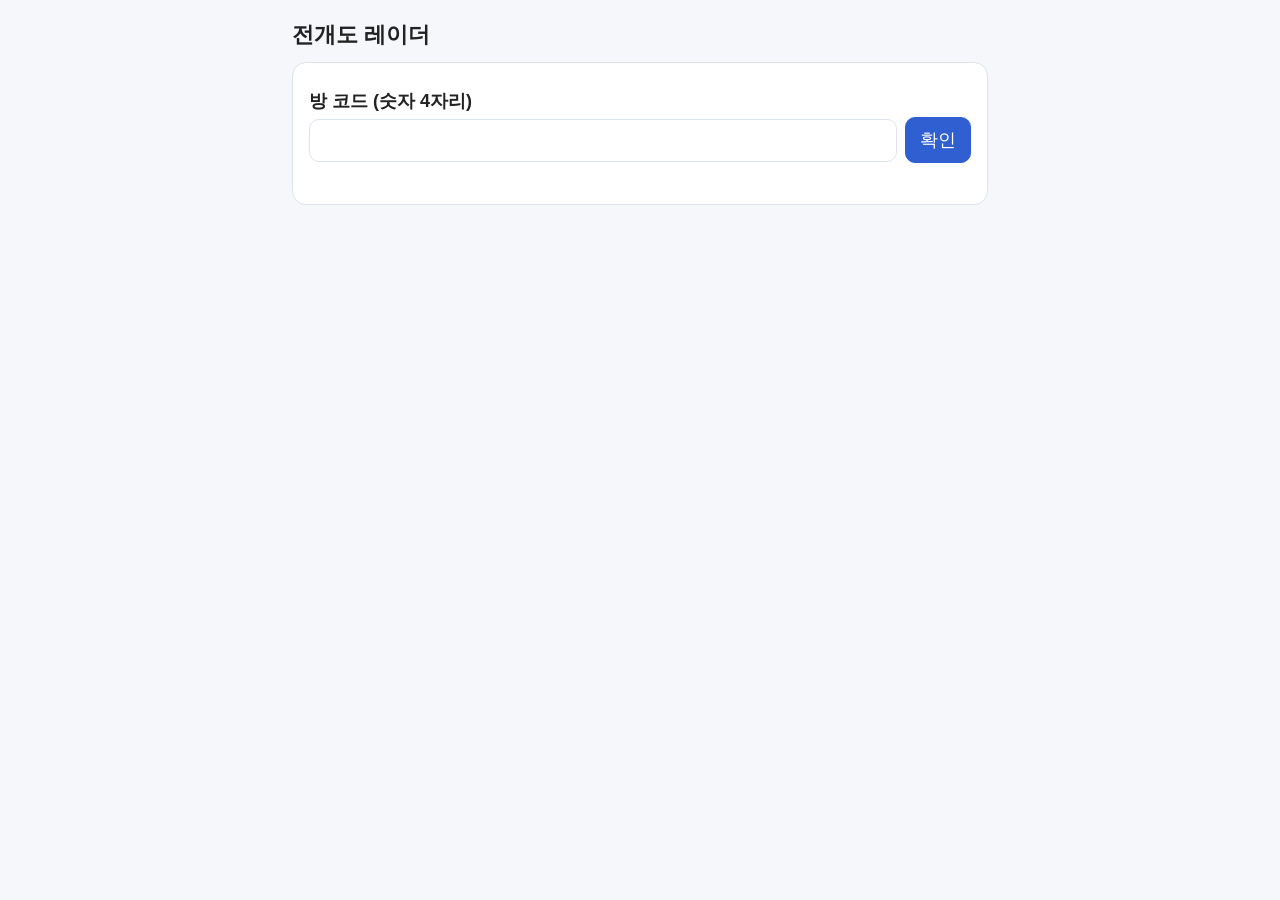
<file: index.html>
<!DOCTYPE html>
<html lang="ko">
<head>
<meta charset="utf-8">
<meta name="viewport" content="width=device-width, initial-scale=1">
<title>전개도 레이더</title>
<link rel="stylesheet" href="common.css">
<style>
  body { font-size:18px; }
  .wrap { max-width:720px; margin:0 auto; padding:12px; }
  h1 { font-size:22px; margin:8px 0; }
  .who { font-size:14px; color:var(--gray); display:flex; justify-content:space-between; }
  .opt { display:block; width:100%; text-align:left; margin:8px 0; padding:14px; font-size:18px; border-width:2px; }
  .opt.sel { border-color:var(--blue); background:#eaf0ff; }
  .opt.prev { border-style:dashed; }
  .opt.correct { border-color:var(--green); background:#e7f7ee; }
  .opt .tag { float:right; font-size:13px; color:var(--gray); }
  .conf button { flex:1; font-size:17px; }
  .conf button.sel { background:var(--blue); color:#fff; border-color:var(--blue); }
  .why { width:100%; margin-top:8px; }
  .big { font-size:28px; text-align:center; margin:24px 0; }
  .status { margin-top:8px; color:var(--green); min-height:1.4em; }
  table.res { width:100%; border-collapse:collapse; }
  table.res td, table.res th { border-bottom:1px solid var(--line); padding:8px; text-align:center; }
  label.f { display:block; margin:10px 0 4px; font-weight:600; }
  .full { width:100%; }
</style>
</head>
<body>
<div class="wrap">
  <h1>전개도 레이더</h1>

  <!-- 입장 -->
  <div id="vJoin" class="card">
    <label class="f">방 코드 (숫자 4자리)</label>
    <div class="row"><input id="code" class="full" inputmode="numeric" maxlength="4" autocomplete="off" style="flex:1"><button id="btnCode" class="primary">확인</button></div>
    <div id="joinMore" class="hide">
      <label class="f">반</label><select id="ban" class="full"></select>
      <label class="f">번호</label><select id="num" class="full"></select>
      <label class="f">모둠</label><select id="grp" class="full"></select>
      <p class="muted" style="font-size:14px">이름은 받지 않아요. 반·번호·모둠만 골라요.</p>
      <button id="btnJoin" class="primary full">들어가기</button>
    </div>
    <div id="joinErr" class="err"></div>
  </div>

  <!-- 수업 중 -->
  <div id="vLive" class="hide">
    <div class="who"><span id="whoTxt"></span><span>남은 시간 <span id="timer" class="timer"></span></span></div>
    <div id="screen"></div>
    <div id="liveErr" class="err"></div>
  </div>
</div>
<script src="common.js"></script>
<script>
  var me = null;          // {code, ban, num, group}
  var sid = localStorage.getItem('jr_sid');
  if (!sid) { sid = (crypto.randomUUID ? crypto.randomUUID() : String(Math.random()).slice(2) + Date.now()).replace(/[^A-Za-z0-9-]/g, ''); localStorage.setItem('jr_sid', sid); }
  var last = null, renderedKey = '', pick = { a: null, c: null };

  function opts(sel, from, to, ph) {
    var h = '<option value="">' + ph + '</option>';
    for (var i = from; i <= to; i++) h += '<option value="' + i + '">' + i + '</option>';
    sel.innerHTML = h;
  }

  $('btnCode').onclick = function () {
    $('joinErr').textContent = '';
    var code = $('code').value.trim();
    api('studentRoomInfo', [code], { get: true, retry: 2 }).then(function (info) {
      opts($('ban'), 1, Math.max(10, info.ban), '반 고르기');
      opts($('num'), 1, info.size, '번호 고르기');
      opts($('grp'), 1, info.groups, '모둠 고르기');
      $('joinMore').classList.remove('hide');
    }).catch(function (e) { $('joinErr').textContent = errMsg(e); });
  };
  $('code').addEventListener('keydown', function (e) { if (e.key === 'Enter') $('btnCode').click(); });

  $('btnJoin').onclick = function () {
    var code = $('code').value.trim(), ban = $('ban').value, num = $('num').value, grp = $('grp').value;
    if (!ban || !num || !grp) { $('joinErr').textContent = '반·번호·모둠을 모두 골라 주세요.'; return; }
    $('btnJoin').disabled = true;
    api('studentJoin', [code, ban, num, grp, sid], { retry: 2 }).then(function (r) {
      me = { code: code, ban: r.ban, num: r.num, group: r.group };
      localStorage.setItem('jr_me', JSON.stringify(me));
      enterLive();
    }).catch(function (e) { $('joinErr').textContent = errMsg(e); })
      .then(function () { $('btnJoin').disabled = false; });
  };

  function enterLive() {
    $('vJoin').classList.add('hide');
    $('vLive').classList.remove('hide');
    $('whoTxt').textContent = me.ban + '반 ' + me.num + '번 · ' + me.group + '모둠';
    renderedKey = '';
    poller.start();
  }

  function leave(msg) {
    poller.stop();
    me = null; localStorage.removeItem('jr_me');
    $('vLive').classList.add('hide');
    $('vJoin').classList.remove('hide');
    $('joinMore').classList.add('hide');
    $('joinErr').textContent = msg || '';
  }

  // 5~6초마다 새 상태 받기. 느리거나 끊기면 "다시 연결 중" 띠 + 자동 재시도(common.js)
  var poller = makePoller(function () {
    return api('studentPoll', [me.code, me.num, sid], { get: true, timeout: 15000 });
  }, function (st) {
    if (!me) return;
    $('liveErr').textContent = '';
    if (st.gone) { leave(st.msg); return; }
    syncClock(st.now);
    last = st;
    render(st);
  }, function (e) {
    $('liveErr').textContent = errMsg(e); // 서버가 거절한 경우: 메시지를 보이고 계속 다시 시도
    return false;
  }, 5000, 1000);

  function render(st) {
    var key = st.phase + '|' + st.qi + '|' + st.ver;
    var baseKey = st.phase + '|' + st.qi;
    if (baseKey !== renderedKey.split('|').slice(0, 2).join('|')) { pick = { a: null, c: null }; draw(st); }
    else if (st.phase === 'lobby' || st.phase === 'discuss' || st.phase === 'reveal' || st.phase === 'end') { if (key !== renderedKey) draw(st); }
    renderedKey = key;
    updateStatus(st);
  }

  function qHead(st) {
    var q = st.q;
    return '<div class="card"><div class="muted">' + (st.qi + 1) + ' / ' + st.total + ' · ' + esc(q.topic) + '</div>' +
      '<p style="font-weight:600">' + esc(q.text) + '</p>' + (q.img ? '<img class="qimg" src="' + esc(q.img) + '" alt="문항 그림">' : '') + '</div>';
  }

  function draw(st) {
    var h = '';
    var my = st.my || {};
    if (st.phase === 'lobby') {
      h = '<div class="card big">선생님이 문제를 열 때까지 기다려요 🙂</div>';
    } else if (st.phase === 'r1' || st.phase === 'r2') {
      var rd = st.phase === 'r1' ? 1 : 2;
      var mine = my[rd];
      if (mine) pick = { a: mine.a, c: mine.c };
      h = qHead(st) + '<div id="optBox">';
      st.q.opts.forEach(function (o, i) {
        var n = i + 1;
        var prev = rd === 2 && my[1] && my[1].a === n;
        h += '<button class="opt' + (pick.a === n ? ' sel' : '') + (prev ? ' prev' : '') + '" data-a="' + n + '">' + CIRCLED[i] + ' ' + esc(o) +
          (prev ? '<span class="tag">1차 내 답</span>' : '') + '</button>';
      });
      h += '</div><div class="card"><div style="font-weight:600;margin-bottom:6px">얼마나 확신해요?</div><div class="row conf" id="confBox">' +
        ['확실', '반반', '찍음'].map(function (c) { return '<button data-c="' + c + '" class="' + (pick.c === c ? 'sel' : '') + '">' + c + '</button>'; }).join('') +
        '</div><input id="why" class="why" maxlength="60" placeholder="' + (rd === 1 ? '왜 그렇게 골랐는지 한 줄로 (이름은 쓰지 마세요)' : '바꿨다면 왜? (안 써도 돼요, 이름은 쓰지 마세요)') + '">' +
        '<div class="muted" style="font-size:13px;text-align:right"><span id="whyLen">0</span>/60</div>' +
        '<button id="btnSubmit" class="primary full" style="margin-top:8px">제출</button><div id="subStatus" class="status"></div></div>';
    } else if (st.phase === 'discuss') {
      var a = my[1];
      h = qHead(st) + '<div class="card big">짝·모둠과 이야기해요 💬</div>' +
        '<div class="card">내가 고른 답: <b>' + (a ? CIRCLED[a.a - 1] + ' ' + esc(st.q.opts[a.a - 1]) : '(1차에 안 냈어요)') + '</b></div>';
    } else if (st.phase === 'reveal') {
      h = qHead(st);
      st.q.opts.forEach(function (o, i) {
        var n = i + 1, tags = [];
        if (my[1] && my[1].a === n) tags.push('1차');
        if (my[2] && my[2].a === n) tags.push('2차');
        h += '<div class="opt' + (n === st.ans ? ' correct' : '') + '" style="border:2px solid var(--line);border-radius:10px">' + CIRCLED[i] + ' ' + esc(o) +
          (n === st.ans ? ' <b class="ok">정답</b>' : '') + (tags.length ? '<span class="tag">내 답: ' + tags.join('·') + '</span>' : '') + '</div>';
      });
      var mark = function (e) { return e ? (e.a === st.ans ? '<span class="ok">○</span>' : '<span class="no">×</span>') : '<span class="muted">-</span>'; };
      h += '<div class="card">1차 ' + mark(my[1]) + ' &nbsp; 2차 ' + mark(my[2]) + '</div>' +
        (st.explain ? '<div class="card"><b>해설</b><p>' + esc(st.explain) + '</p></div>' : '');
    } else if (st.phase === 'end') {
      h = '<div class="card"><b>오늘 내 결과</b><table class="res"><tr><th>문항</th><th>1차</th><th>2차</th></tr>' +
        st.results.map(function (r) {
          var m = function (v) { return v === 'O' ? '<span class="ok">○</span>' : v === 'X' ? '<span class="no">×</span>' : '-'; };
          return '<tr><td style="text-align:left">' + esc(r.topic) + '</td><td>' + m(r.r1) + '</td><td>' + m(r.r2) + '</td></tr>';
        }).join('') + '</table><p class="muted">수고했어요! 이제 창을 닫아도 돼요.</p></div>';
    }
    $('screen').innerHTML = h;
    bindForm(st);
  }

  function bindForm(st) {
    var box = $('optBox');
    if (!box) return;
    var rd = st.phase === 'r1' ? 1 : 2;
    var mine = (st.my || {})[rd];
    if (mine && mine.why) $('why').value = mine.why;
    $('whyLen').textContent = $('why').value.length;
    $('why').oninput = function () { $('whyLen').textContent = this.value.length; };
    box.querySelectorAll('.opt').forEach(function (b) {
      b.onclick = function () {
        pick.a = Number(b.dataset.a);
        box.querySelectorAll('.opt').forEach(function (x) { x.classList.toggle('sel', x === b); });
      };
    });
    $('confBox').querySelectorAll('button').forEach(function (b) {
      b.onclick = function () {
        pick.c = b.dataset.c;
        $('confBox').querySelectorAll('button').forEach(function (x) { x.classList.toggle('sel', x === b); });
      };
    });
    $('btnSubmit').onclick = function () {
      var why = $('why').value.trim();
      if (!pick.a) { $('subStatus').innerHTML = '<span class="no">보기를 골라 주세요.</span>'; return; }
      if (!pick.c) { $('subStatus').innerHTML = '<span class="no">확신도를 골라 주세요.</span>'; return; }
      if (rd === 1 && !why) { $('subStatus').innerHTML = '<span class="no">한 줄 이유를 써 주세요.</span>'; return; }
      $('btnSubmit').disabled = true;
      $('subStatus').textContent = '보내는 중…';
      // 같은 답을 두 번 받아도 같은 칸을 고쳐 쓰므로 연결 문제면 자동으로 두 번 더 보냄
      api('studentSubmit', [me.code, me.num, sid, rd, pick.a, pick.c, why], { retry: 2 }).then(function (r) {
        $('subStatus').textContent = '냈어요 ✔ (시간 안에는 고쳐 낼 수 있어요)';
        if (last && last.my) last.my[rd] = { a: pick.a, c: pick.c, why: why, cnt: r.cnt };
      }).catch(function (e) { $('subStatus').innerHTML = '<span class="no">' + esc(errMsg(e)) + '</span>'; })
        .then(function () { $('btnSubmit').disabled = false; tick(); });
    };
  }

  function updateStatus(st) {
    var rd = st.phase === 'r1' ? 1 : st.phase === 'r2' ? 2 : 0;
    if (rd && st.my && st.my[rd] && $('subStatus') && !$('subStatus').textContent) $('subStatus').textContent = '냈어요 ✔ (시간 안에는 고쳐 낼 수 있어요)';
  }

  function tick() {
    if (!last || !me) { $('timer').textContent = ''; return; }
    var s = leftSec(last.start, last.dur);
    $('timer').textContent = s == null ? '-' : fmtSec(s);
    $('timer').classList.toggle('low', s != null && s <= 10);
    var btn = $('btnSubmit');
    if (btn && s === 0) { btn.disabled = true; btn.textContent = '시간이 끝났어요'; btn.dataset.ended = '1'; }
    else if (btn && s > 0 && btn.dataset.ended) { btn.disabled = false; btn.textContent = '제출'; delete btn.dataset.ended; }
  }
  setInterval(tick, 250);

  // 새로 고침해도 이어서
  try {
    var saved = JSON.parse(localStorage.getItem('jr_me') || 'null');
    if (saved && saved.code) { me = saved; $('code').value = saved.code; enterLive(); }
  } catch (e) {}
</script>
</body>
</html>
</file>
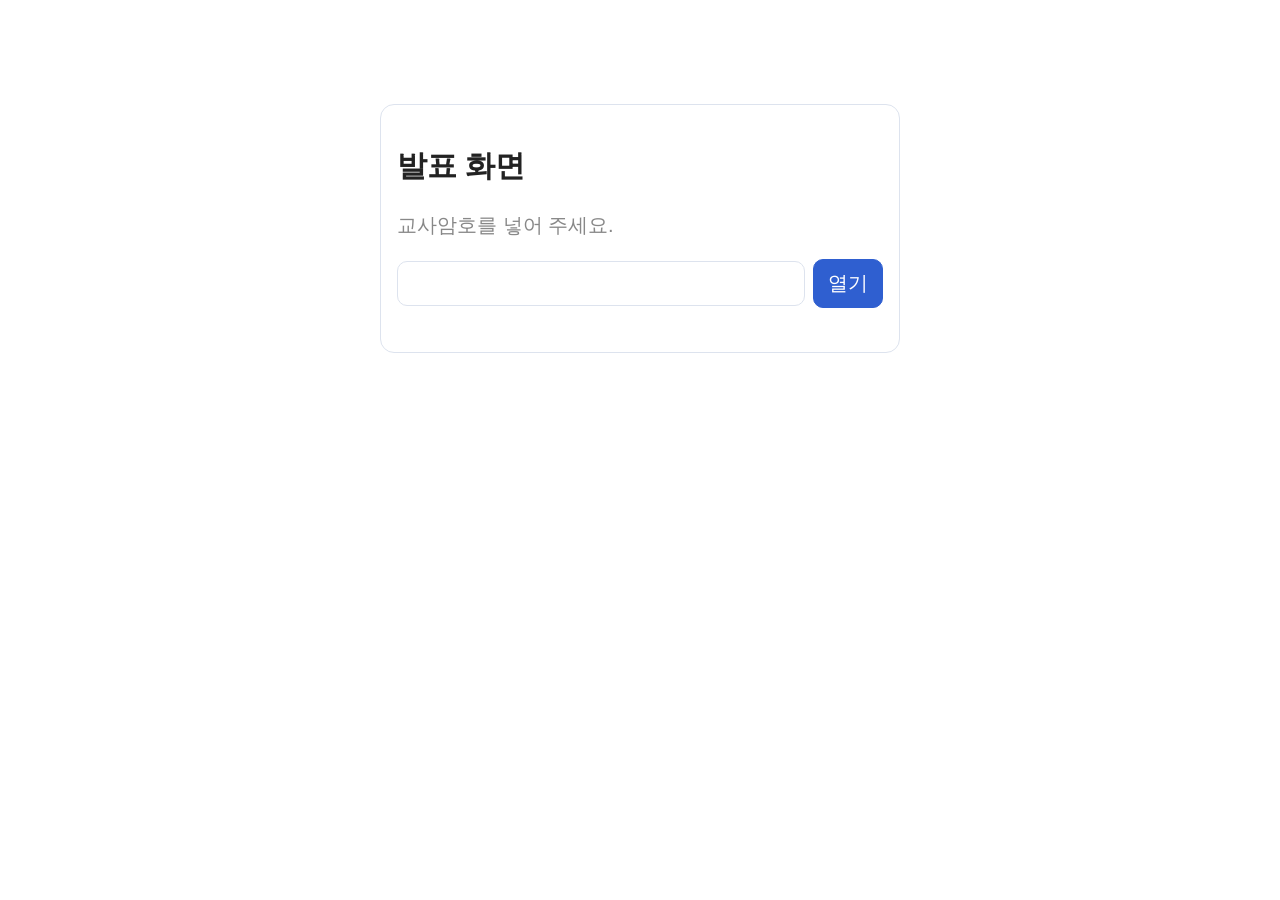
<file: present.html>
<!DOCTYPE html>
<html lang="ko">
<head>
<meta charset="utf-8">
<meta name="viewport" content="width=device-width, initial-scale=1">
<meta name="robots" content="noindex">
<title>전개도 레이더 · 발표</title>
<link rel="stylesheet" href="common.css">
<style>
  body { font-size:28px; background:#fff; }
  .wrap { max-width:1500px; margin:0 auto; padding:24px 36px; }
  .head { display:flex; justify-content:space-between; align-items:center; font-size:24px; color:var(--gray); }
  .head .timer { font-size:64px; color:#222; }
  .head .timer.low { color:var(--red); }
  .q { font-size:34px; font-weight:700; margin:16px 0; line-height:1.45; }
  .opts div { margin:10px 0; padding:12px 18px; border:2px solid var(--line); border-radius:14px; display:flex; align-items:center; gap:14px; }
  .opts div.correct { border-color:var(--green); background:#e7f7ee; font-weight:700; }
  .opts .txt { min-width:40%; }
  .opts .bars { flex:1; }
  .opts .bars > div { display:flex; align-items:center; gap:8px; font-size:20px; margin:2px 0; }
  .opts .bar { height:20px; }
  .center { text-align:center; margin:60px 0; }
  .huge { font-size:56px; font-weight:800; }
  .feat { margin-top:18px; font-size:30px; padding:16px 22px; background:#fff7e6; border-radius:14px; }
  .qimg { max-height:380px; }
  .count { font-size:30px; color:#222; }
</style>
</head>
<body>
<div class="wrap">
  <div id="vLogin" class="card" style="max-width:520px;margin:80px auto;font-size:20px">
    <h2>발표 화면</h2>
    <p class="muted">교사암호를 넣어 주세요.</p>
    <div class="row"><input id="pw" type="password" style="flex:1"><button id="btnLogin" class="primary">열기</button></div>
    <div id="loginErr" class="err"></div>
  </div>
  <div id="vMain" class="hide">
    <div class="head"><span id="hInfo"></span><span id="hCount" class="count"></span><span class="timer" id="timer"></span></div>
    <div id="screen"></div>
  </div>
</div>
<script src="common.js"></script>
<script>
  var tok = localStorage.getItem('jr_tok') || '', P = null, key = '';
  $('btnLogin').onclick = function () {
    api('teacherLogin', [$('pw').value]).then(function (r) { tok = r.token; localStorage.setItem('jr_tok', tok); begin(); })
      .catch(function (e) { $('loginErr').textContent = errMsg(e); });
  };
  $('pw').addEventListener('keydown', function (e) { if (e.key === 'Enter') $('btnLogin').click(); });
  function begin() { $('vLogin').classList.add('hide'); $('vMain').classList.remove('hide'); poller.start(); }

  var poller = makePoller(function () { return api('presentPoll', [tok], { timeout: 15000 }); },
    function (d) { syncClock(d.now); P = d; draw(); },
    function (e) {
      if (errMsg(e) === 'LOGIN') { tok = ''; localStorage.removeItem('jr_tok'); $('vMain').classList.add('hide'); $('vLogin').classList.remove('hide'); return true; }
      return false;
    }, 3000, 0);

  function draw() {
    if (P.state === null) { $('hInfo').textContent = ''; $('hCount').textContent = ''; $('screen').innerHTML = '<div class="center huge muted">열린 방이 없어요</div>'; return; }
    $('hInfo').textContent = '방 코드 ' + P.code + ' · ' + (P.phase === 'end' ? '끝' : (P.qi + 1) + ' / ' + P.total);
    $('hCount').textContent = P.submitted != null ? '제출 ' + P.submitted + ' / ' + P.joined + '명' : '입장 ' + P.joined + '명';
    var k = JSON.stringify([P.phase, P.qi, P.showDist, P.feat, P.dist, P.ans]);
    if (k === key) return;
    key = k;
    var h = '';
    if (P.phase === 'end') { $('screen').innerHTML = '<div class="center huge">오늘 수업 끝! 수고했어요 👏</div>'; return; }
    if (P.phase === 'lobby') {
      h = '<div class="center"><div class="muted">방 코드</div><div class="huge" style="font-size:120px;letter-spacing:12px;color:var(--blue)">' + esc(P.code) + '</div>' +
        '<div class="muted">곧 ' + (P.qi + 1) + '번 문제를 시작해요</div></div>';
      $('screen').innerHTML = h; return;
    }
    var q = P.q;
    h = '<div class="q">' + esc(q.text) + '</div>' + (q.img ? '<img class="qimg" src="' + esc(q.img) + '">' : '');
    if (P.phase === 'discuss') h += '<div class="center huge">짝·모둠과 이야기해요 💬</div>';
    var max = 1;
    if (P.dist) max = Math.max.apply(null, P.dist[1].concat(P.dist[2]).concat([1]));
    h += '<div class="opts">' + q.opts.map(function (o, i) {
      var bars = '';
      if (P.dist) {
        var sh2 = P.dist[2].some(function (x) { return x > 0; });
        bars = '<div class="bars"><div><div class="bar r1" style="width:' + (P.dist[1][i] / max * 80) + '%"></div>' + P.dist[1][i] + '</div>' +
          (sh2 ? '<div><div class="bar" style="width:' + (P.dist[2][i] / max * 80) + '%"></div>' + P.dist[2][i] + '</div>' : '') + '</div>';
      }
      return '<div class="' + (P.ans === i + 1 ? 'correct' : '') + '"><span class="txt">' + CIRCLED[i] + ' ' + esc(o) + (P.ans === i + 1 ? ' ✔' : '') + '</span>' + bars + '</div>';
    }).join('') + '</div>';
    if (P.dist) h += '<div class="muted" style="font-size:18px">연한색 1차 · 진한색 2차</div>';
    if (P.phase === 'reveal' && P.explain) h += '<div class="card" style="font-size:26px"><b>해설</b> ' + esc(P.explain) + '</div>';
    if (P.feat) h += '<div class="feat">💭 “' + esc(P.feat) + '”</div>';
    $('screen').innerHTML = h;
  }

  setInterval(function () {
    if (!P || !P.dur) { $('timer').textContent = ''; return; }
    var s = leftSec(P.start, P.dur);
    $('timer').textContent = fmtSec(s);
    $('timer').classList.toggle('low', s <= 10);
  }, 250);

  if (tok) begin();
</script>
</body>
</html>
</file>
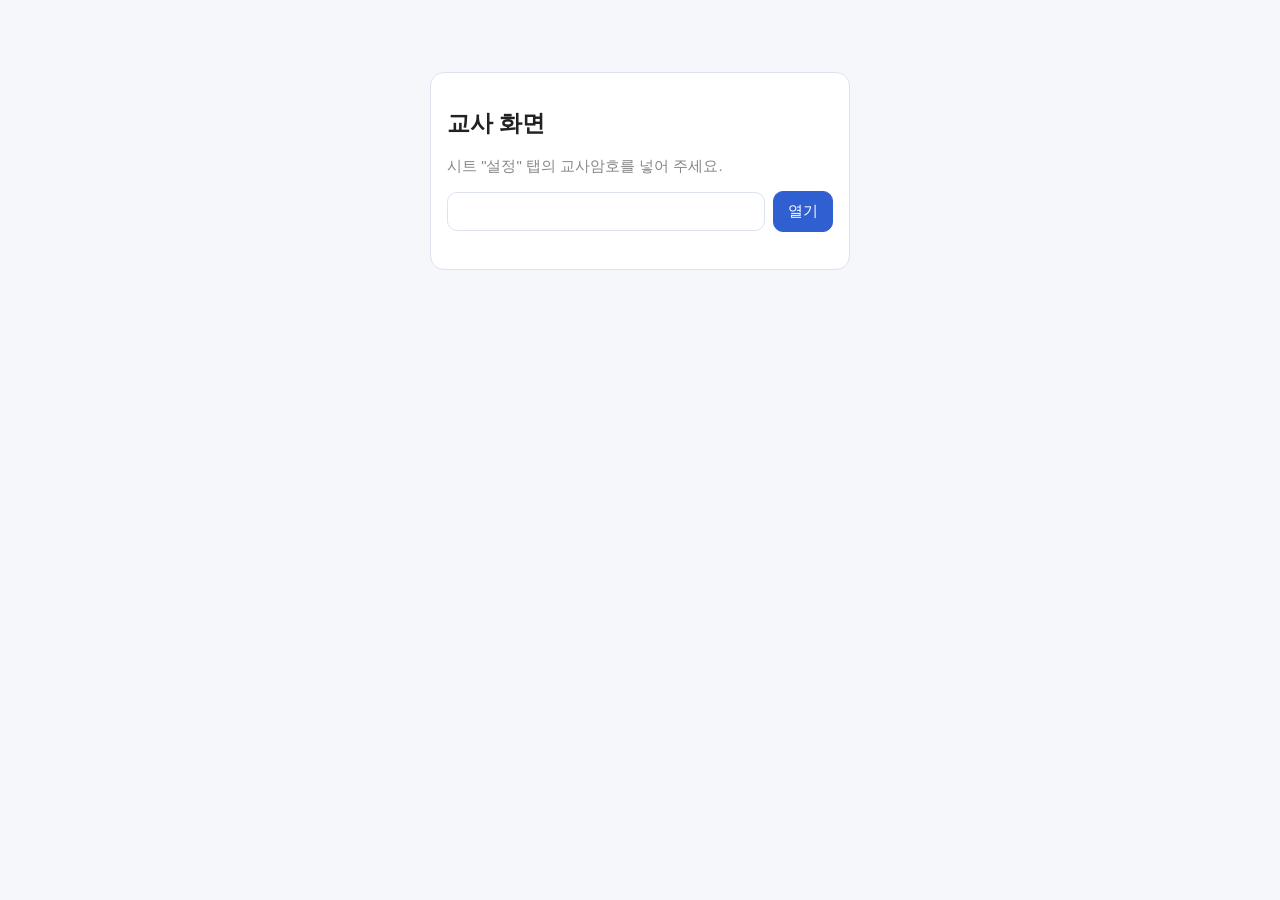
<file: teacher.html>
<!DOCTYPE html>
<html lang="ko">
<head>
<meta charset="utf-8">
<meta name="viewport" content="width=device-width, initial-scale=1">
<meta name="robots" content="noindex">
<title>전개도 레이더 · 교사</title>
<link rel="stylesheet" href="common.css">
<style>
  body { font-size:15px; }
  .wrap { max-width:1400px; margin:0 auto; padding:12px; }
  .top { position:sticky; top:0; z-index:5; background:var(--bg); padding-bottom:4px; }
  .top .card { margin:6px 0; padding:12px; }
  .code { font-size:28px; font-weight:800; letter-spacing:4px; color:var(--blue); }
  .phase { display:inline-block; padding:4px 10px; border-radius:20px; background:#eaf0ff; color:var(--blue); font-weight:700; }
  .bigtimer { font-size:30px; }
  .grid { display:grid; grid-template-columns: 1fr 1fr 380px; gap:12px; }
  @media (max-width:1100px) { .grid { grid-template-columns:1fr; } }
  .grid .card { margin:0; }
  h3 { margin:0 0 10px; font-size:16px; }
  .dist .line { display:grid; grid-template-columns:34px 1fr; gap:6px; align-items:center; margin:6px 0; }
  .dist .bars div { display:flex; align-items:center; gap:6px; margin:2px 0; font-size:13px; }
  .dist .line.ans .lab { color:var(--green); font-weight:800; }
  table.t { border-collapse:collapse; width:100%; }
  table.t td, table.t th { border:1px solid var(--line); padding:6px; text-align:center; }
  td.warn { background:#fde8e8; color:var(--red); font-weight:700; }
  .board { display:grid; grid-template-columns:repeat(auto-fill, minmax(46px, 1fr)); gap:5px; }
  .cell { position:relative; border:1px solid var(--line); border-radius:8px; height:44px; display:flex; align-items:center; justify-content:center; font-weight:700; background:#e4e4e4; color:#999; cursor:pointer; }
  .cell.in { background:#fff; color:#333; }
  .cell.done { background:#c9f0d8; color:#145; border-color:#8fd6ad; }
  .cell small { position:absolute; top:1px; right:4px; font-size:10px; color:var(--gray); font-weight:400; }
  .legend span { display:inline-block; width:12px; height:12px; border-radius:3px; vertical-align:middle; margin:0 3px 0 10px; border:1px solid var(--line); }
  .reasons { display:grid; grid-template-columns:repeat(auto-fill, minmax(260px, 1fr)); gap:10px; }
  .rbox { border:1px solid var(--line); border-radius:10px; padding:8px; }
  .rbox.ans { border-color:var(--green); }
  .ritem { display:flex; gap:6px; align-items:flex-start; padding:4px 0; border-bottom:1px dashed #eee; font-size:14px; }
  .ritem .txt { flex:1; }
  .ritem button { padding:2px 6px; font-size:12px; border-radius:6px; }
  .ai { display:grid; grid-template-columns:repeat(auto-fill, minmax(280px, 1fr)); gap:10px; }
  .aicard { border:1px solid var(--line); border-left:5px solid var(--blue); border-radius:10px; padding:10px; }
  .aicard.yes { border-left-color:var(--green); background:#f2fbf6; }
  .ctrl button { padding:8px 12px; }
  .ctrl button.on { background:var(--blue); color:#fff; }
  .pill { display:inline-block; padding:2px 8px; border-radius:12px; background:#f0f0f0; font-size:13px; margin:2px; }
</style>
</head>
<body>
<div class="wrap">
  <!-- 로그인 -->
  <div id="vLogin" class="card" style="max-width:420px;margin:60px auto">
    <h2>교사 화면</h2>
    <p class="muted">시트 "설정" 탭의 교사암호를 넣어 주세요.</p>
    <div class="row"><input id="pw" type="password" style="flex:1" autocomplete="current-password"><button id="btnLogin" class="primary">열기</button></div>
    <div id="loginErr" class="err"></div>
  </div>

  <div id="vMain" class="hide">
    <div class="top">
      <!-- 방 열기 -->
      <div id="openBox" class="card row hide">
        <b>방 열기</b>
        <select id="selBan"></select>
        <select id="selPeriod"><option value="">교시</option><option>1</option><option>2</option><option>3</option><option>4</option><option>5</option><option>6</option><option>7</option></select>
        <button id="btnOpen" class="primary">방 열기</button>
        <span class="muted">반 인원·모둠 수는 시트 "반설정" 탭에서 읽어요.</span>
      </div>
      <!-- 진행 -->
      <div id="runBox" class="card hide">
        <div class="row" style="justify-content:space-between">
          <div class="row">
            <span>방 코드</span><span class="code" id="tCode"></span>
            <span id="tBan" class="pill"></span>
            <span class="phase" id="tPhase"></span>
            <span>입장 <b id="tJoin"></b></span>
            <span>제출 <b id="tSub"></b></span>
          </div>
          <div class="row">
            <button data-act="time" data-arg="-30">−30초</button>
            <span class="timer bigtimer" id="tTimer">-</span>
            <button data-act="time" data-arg="30">+30초</button>
          </div>
        </div>
        <div class="row ctrl" style="margin-top:8px">
          <select id="selQ"></select>
          <button data-act="r1" class="primary">1차 시작</button>
          <button data-act="discuss">토론</button>
          <button data-act="r2" class="primary">2차 시작</button>
          <button data-act="reveal">답 공개</button>
          <button data-act="reveal" id="btnSkip" title="2차를 건너뛰고 공개">바로 공개</button>
          <button data-act="next">다음 문항 ▶</button>
          <span style="flex:1"></span>
          <button data-act="dist" id="btnDist">발표: 분포 보이기</button>
          <a id="lnkPresent" target="_blank"><button>발표 화면 열기</button></a>
          <button data-act="end">수업 끝</button>
          <button data-act="close" id="btnClose">방 닫기</button>
        </div>
        <div id="featBox" class="muted" style="margin-top:6px"></div>
      </div>
      <div id="mainErr" class="err"></div>
    </div>

    <div id="dash" class="hide">
      <div id="qBox" class="card"></div>
      <div class="grid">
        <div>
          <div class="card dist"><h3>선택지 분포 <span class="muted" style="font-weight:400;font-size:13px">연한색 1차 · 진한색 2차</span></h3><div id="distBox"></div></div>
          <div class="card" style="margin-top:12px"><h3>오개념별 응답 수</h3><div id="mcBox"></div></div>
        </div>
        <div>
          <div class="card"><h3>확신도 × 정오</h3><div id="confBox"></div></div>
          <div class="card" style="margin-top:12px"><h3>1차 → 2차 변화</h3><div id="chgBox"></div></div>
        </div>
        <div>
          <div class="card"><h3>번호판 <span class="muted legend" style="font-weight:400;font-size:12px"><span style="background:#e4e4e4"></span>안 들어옴<span style="background:#fff"></span>안 냄<span style="background:#c9f0d8"></span>냄</span></h3>
            <div id="missBox" style="margin-bottom:8px"></div><div id="board" class="board"></div>
            <p class="muted" style="font-size:12px">번호를 누르면 그 번호의 입장을 풀어 다른 기기로 다시 들어올 수 있어요.</p></div>
        </div>
      </div>
      <div class="card">
        <div class="row" style="justify-content:space-between">
          <h3>이유 목록</h3>
          <div class="row">
            <button id="rd1" class="on">1차</button><button id="rd2">2차</button>
            <label><input type="checkbox" id="showNum"> 번호 보기</label>
            <button id="btnAI" class="primary">이유 묶기 (AI)</button>
          </div>
        </div>
        <div id="aiBox"></div>
        <div id="reasonBox" class="reasons"></div>
      </div>
    </div>
  </div>
</div>
<script src="common.js"></script>
<script>
  var tok = localStorage.getItem('jr_tok') || '';
  var D = null, init = null, viewRd = 1, aiResult = null;
  $('lnkPresent').href = 'present.html';
  // 교사 호출은 모두 POST(암호·토큰이 주소에 남지 않게)
  function run(fn) { return api(fn, Array.prototype.slice.call(arguments, 1)); }
  function runSafe(fn) { return api(fn, Array.prototype.slice.call(arguments, 1), { retry: 2 }); } // 두 번 받아도 괜찮은 것

  function showLogin(msg) {
    poller.stop();
    $('vMain').classList.add('hide'); $('vLogin').classList.remove('hide');
    $('loginErr').textContent = msg || '';
  }
  function handleErr(e) {
    var m = errMsg(e);
    if (e && e.net) { $('mainErr').textContent = m; return false; }
    if (m === 'LOGIN') { localStorage.removeItem('jr_tok'); tok = ''; showLogin('다시 로그인해 주세요.'); return true; }
    $('mainErr').textContent = m;
    return false;
  }
  $('btnLogin').onclick = function () {
    run('teacherLogin', $('pw').value).then(function (r) {
      tok = r.token; localStorage.setItem('jr_tok', tok); $('pw').value = ''; start();
    }).catch(function (e) { $('loginErr').textContent = errMsg(e); });
  };
  $('pw').addEventListener('keydown', function (e) { if (e.key === 'Enter') $('btnLogin').click(); });

  function start() {
    runSafe('teacherInit', tok).then(function (r) {
      init = r;
      $('vLogin').classList.add('hide'); $('vMain').classList.remove('hide');
      $('selBan').innerHTML = r.classes.map(function (c) { return '<option value="' + c.ban + '">' + c.ban + '반 (' + c.size + '명·' + c.groups + '모둠)</option>'; }).join('');
      poller.start();
    }).catch(function (e) {
      if (e && e.net) { showLogin(''); $('loginErr').textContent = '연결이 안 돼요. 잠시 뒤 다시 시도할게요…'; setTimeout(start, 3000); return; }
      if (!handleErr(e)) showLogin(errMsg(e));
    });
  }

  $('btnOpen').onclick = function () {
    if (D && D.state && !confirm('지금 방을 닫고 새 방을 열까요?')) return;
    $('btnOpen').disabled = true;
    run('teacherOpenRoom', tok, $('selBan').value, $('selPeriod').value).then(function () { aiResult = null; poll(); })
      .catch(handleErr).then(function () { $('btnOpen').disabled = false; });
  };

  document.querySelectorAll('[data-act]').forEach(function (b) {
    b.onclick = function () {
      var act = b.dataset.act, arg = b.dataset.arg || '';
      if (act === 'close' && !confirm('방을 닫을까요? 학생 화면이 모두 처음으로 돌아가요.')) return;
      if (act === 'end' && !confirm('수업을 끝낼까요? 학생 화면에 오늘 결과가 보여요.')) return;
      act === 'next' || act === 'goto' || act === 'r1' ? aiResult = null : 0;
      doAct(act, arg);
    };
  });
  $('selQ').onchange = function () { aiResult = null; doAct('goto', $('selQ').value); };
  function doAct(act, arg) {
    $('mainErr').textContent = '';
    run('teacherAction', tok, act, arg).then(function () { poll(); }).catch(handleErr);
  }

  $('rd1').onclick = function () { viewRd = 1; $('rd1').classList.add('on'); $('rd2').classList.remove('on'); drawReasons(); };
  $('rd2').onclick = function () { viewRd = 2; $('rd2').classList.add('on'); $('rd1').classList.remove('on'); drawReasons(); };
  $('showNum').onchange = function () { drawReasons(); };

  // 3초마다 새로 받기. 느리거나 끊기면 "다시 연결 중" 띠 + 자동 재시도(common.js)
  var poller = makePoller(function () { return api('teacherPoll', [tok], { timeout: 15000 }); },
    function (d) { syncClock(d.now); D = d; $('mainErr').textContent = ''; draw(); },
    function (e) { return handleErr(e); }, 3000, 0);
  function poll() { poller.now(); }

  function curRound(s) { return s.phase === 'r2' || s.phase === 'reveal' ? 2 : 1; }

  function draw() {
    var s = D.state;
    $('openBox').classList.toggle('hide', !!s && s.phase !== 'end');
    $('runBox').classList.toggle('hide', !s);
    $('dash').classList.toggle('hide', !s);
    if (!s) return;
    var joins = D.joins, resp = D.resp, q = D.q;
    var nJoin = Object.keys(joins).length;
    var rd = curRound(s);
    var subNow = resp.filter(function (e) { return e.rd === rd; });
    $('tCode').textContent = s.code;
    $('tBan').textContent = s.ban + '반' + (s.period ? ' · ' + s.period + '교시' : '');
    $('tPhase').textContent = (s.qi + 1) + '/' + s.qids.length + ' ' + PHASE_NAME[s.phase];
    $('tJoin').textContent = nJoin + ' / ' + s.size;
    $('tSub').textContent = rd + '차 ' + subNow.length + ' / ' + nJoin;
    $('btnDist').classList.toggle('on', !!s.showDist);
    $('btnDist').textContent = s.showDist ? '발표: 분포 숨기기' : '발표: 분포 보이기';
    $('featBox').textContent = s.feat ? '발표 화면에 띄운 이유: “' + s.feat + '”' : '';
    $('btnSkip').disabled = !(s.phase === 'r1' || s.phase === 'discuss');
    var qOpts = s.qids.map(function (id, i) {
      var t = (init.questions.filter(function (x) { return x.id === id; })[0] || {}).topic || '';
      return '<option value="' + i + '"' + (i === s.qi ? ' selected' : '') + '>' + esc(id + ' ' + t) + '</option>';
    }).join('');
    if ($('selQ').innerHTML !== qOpts) $('selQ').innerHTML = qOpts;

    // 문항
    $('qBox').innerHTML = '<b>' + esc(q.id) + ' ' + esc(q.topic) + '</b> — ' + esc(q.text) + '<div class="row" style="margin-top:6px">' +
      q.opts.map(function (o, i) { return '<span class="pill" style="' + (i + 1 === q.ans ? 'background:#c9f0d8' : '') + '">' + CIRCLED[i] + ' ' + esc(o) + (i + 1 === q.ans ? ' (정답)' : ' [' + esc(q.mcs[i]) + ']') + '</span>'; }).join('') + '</div>';

    // 분포
    var dist = { 1: [0, 0, 0, 0, 0], 2: [0, 0, 0, 0, 0] };
    resp.forEach(function (e) { if (e.a) dist[e.rd][e.a - 1]++; });
    var max = Math.max.apply(null, dist[1].concat(dist[2]).concat([1]));
    $('distBox').innerHTML = [0, 1, 2, 3, 4].map(function (i) {
      return '<div class="line' + (i + 1 === q.ans ? ' ans' : '') + '"><div class="lab">' + CIRCLED[i] + (i + 1 === q.ans ? '✔' : '') + '</div><div class="bars">' +
        '<div><div class="bar r1" style="width:' + (dist[1][i] / max * 85) + '%"></div>' + dist[1][i] + '</div>' +
        '<div><div class="bar" style="width:' + (dist[2][i] / max * 85) + '%"></div>' + dist[2][i] + '</div></div></div>';
    }).join('');

    // 오개념별
    var mcRows = Object.keys(D.mcNames).map(function (c) {
      var n1 = resp.filter(function (e) { return e.rd === 1 && e.mc === c; }).length;
      var n2 = resp.filter(function (e) { return e.rd === 2 && e.mc === c; }).length;
      return { c: c, name: D.mcNames[c], n1: n1, n2: n2 };
    }).sort(function (a, b) { return b.n1 - a.n1; });
    $('mcBox').innerHTML = '<table class="t"><tr><th>오개념</th><th>1차</th><th>2차</th></tr>' + mcRows.map(function (m) {
      return '<tr><td style="text-align:left">' + esc(m.c + ' ' + m.name) + '</td><td>' + m.n1 + '명</td><td>' + m.n2 + '명</td></tr>';
    }).join('') + '</table>';

    // 확신도 × 정오
    $('confBox').innerHTML = [1, 2].map(function (r) {
      var list = resp.filter(function (e) { return e.rd === r; });
      var rows = ['확실', '반반', '찍음'].map(function (c) {
        var ok = list.filter(function (e) { return e.c === c && e.ok; }).length;
        var bad = list.filter(function (e) { return e.c === c && !e.ok; });
        var warn = c === '확실' && bad.length;
        return '<tr><th>' + c + '</th><td>' + ok + '</td><td class="' + (warn ? 'warn' : '') + '">' + bad.length +
          (warn ? '<div style="font-weight:400;font-size:12px">확실한데 틀림: ' + bad.map(function (e) { return e.n + '번'; }).join(', ') + '</div>' : '') + '</td></tr>';
      }).join('');
      return '<div style="margin-bottom:10px"><b>' + r + '차</b><table class="t"><tr><th></th><th>맞음</th><th>틀림</th></tr>' + rows + '</table></div>';
    }).join('');

    // 1차 → 2차 변화, 모둠별 2차 정답률
    var by = {};
    resp.forEach(function (e) { by[e.n] = by[e.n] || {}; by[e.n][e.rd] = e; });
    var wr = 0, rw = 0, same = 0;
    Object.keys(by).forEach(function (n) {
      var a = by[n][1], b = by[n][2];
      if (a && b) { if (!a.ok && b.ok) wr++; else if (a.ok && !b.ok) rw++; else same++; }
    });
    var p = function (list) { return list.length ? Math.round(list.filter(function (e) { return e.ok; }).length / list.length * 100) + '%' : '-'; };
    var r1 = resp.filter(function (e) { return e.rd === 1; }), r2 = resp.filter(function (e) { return e.rd === 2; });
    var gh = '';
    for (var g = 1; g <= s.groups; g++) {
      var gl = r2.filter(function (e) { return e.g === g; });
      gh += '<td>' + (gl.length ? p(gl) + '<div class="muted" style="font-size:11px">' + gl.length + '명</div>' : '-') + '</td>';
    }
    $('chgBox').innerHTML = '<p>정답률 1차 <b>' + p(r1) + '</b> → 2차 <b>' + p(r2) + '</b></p>' +
      '<p>오답→정답 <b class="ok">' + wr + '명</b> · 정답→오답 <b class="no">' + rw + '명</b> · 그대로 <b>' + same + '명</b></p>' +
      '<b>모둠별 2차 정답률</b><table class="t" style="margin-top:4px"><tr>' + Array.apply(null, Array(s.groups)).map(function (_, i) { return '<th>' + (i + 1) + '</th>'; }).join('') + '</tr><tr>' + gh + '</tr></table>';

    // 번호판
    var done = {};
    subNow.forEach(function (e) { done[e.n] = 1; });
    var bh = '', miss = [];
    for (var n = 1; n <= s.size; n++) {
      var cls = joins[n] ? (done[n] ? 'cell done' : 'cell in') : 'cell';
      if (joins[n] && !done[n]) miss.push(n);
      bh += '<div class="' + cls + '" data-n="' + n + '">' + n + (joins[n] ? '<small>' + joins[n] + '</small>' : '') + '</div>';
    }
    $('board').innerHTML = bh;
    $('missBox').innerHTML = '<b>' + rd + '차 미응답</b>: ' + (miss.length ? miss.join(', ') : '없음');
    $('board').querySelectorAll('.cell.in, .cell.done').forEach(function (c) {
      c.onclick = function () {
        if (!confirm(c.dataset.n + '번 입장을 풀까요? (다른 기기로 다시 들어올 수 있게 됩니다)')) return;
        runSafe('teacherReleaseJoin', tok, Number(c.dataset.n)).then(poll).catch(handleErr);
      };
    });
    drawReasons();
  }

  function drawReasons() {
    if (!D || !D.state) return;
    var q = D.q, showN = $('showNum').checked;
    var list = D.resp.filter(function (e) { return e.rd === viewRd && e.why; });
    $('btnAI').disabled = list.length < 5;
    $('btnAI').title = list.length < 5 ? '이유가 5개 이상이어야 묶을 수 있어요' : '';
    $('reasonBox').innerHTML = [0, 1, 2, 3, 4].map(function (i) {
      var items = list.filter(function (e) { return e.a === i + 1; });
      return '<div class="rbox' + (i + 1 === q.ans ? ' ans' : '') + '"><b>' + CIRCLED[i] + ' ' + esc(q.opts[i]) + '</b> <span class="muted">' + items.length + '명</span>' +
        items.map(function (e) {
          return '<div class="ritem"><span class="txt">' + (showN ? '<b>' + e.n + '번</b> ' : '') + (e.c === '확실' && !e.ok ? '❗' : '') + esc(e.why) + '</span>' +
            '<button data-feat="' + esc(e.why) + '" title="발표 화면에 번호 없이 띄우기">발표</button>' +
            '<button data-del="' + e.n + '" title="이유 지우기">삭제</button></div>';
        }).join('') + '</div>';
    }).join('');
    $('reasonBox').querySelectorAll('[data-feat]').forEach(function (b) { b.onclick = function () { doAct('feat', b.dataset.feat); }; });
    $('reasonBox').querySelectorAll('[data-del]').forEach(function (b) {
      b.onclick = function () {
        if (!confirm(b.dataset.del + '번의 ' + viewRd + '차 이유를 지울까요?')) return;
        runSafe('teacherDeleteReason', tok, Number(b.dataset.del), viewRd).then(poll).catch(handleErr);
      };
    });
    drawAI();
  }

  $('btnAI').onclick = function () {
    $('btnAI').disabled = true;
    $('aiBox').innerHTML = '<p class="muted">AI가 이유를 묶는 중… (10초쯤 걸려요)</p>';
    api('teacherGroupReasons', [tok, viewRd], { timeout: 60000 }).then(function (r) {
      aiResult = r; drawAI();
    }).catch(function (e) { aiResult = { ok: false, msg: errMsg(e) }; drawAI(); })
      .then(function () { $('btnAI').disabled = false; });
  };

  function drawAI() {
    if (!aiResult) { $('aiBox').innerHTML = ''; return; }
    if (!aiResult.ok) {
      $('aiBox').innerHTML = '<div class="card" style="background:#fff7e6">AI 묶기를 할 수 없어요 — 아래 보기별 이유 목록을 보세요. <span class="muted">(' + esc(aiResult.msg || '') + ')</span></div>';
      return;
    }
    $('aiBox').innerHTML = '<p class="muted">' + esc(aiResult.qid) + ' ' + aiResult.round + '차 이유 묶음 (AI 결과 — 맞는지 확인해 주세요)</p><div class="ai">' +
      aiResult.groups.map(function (g, i) {
        return '<div class="aicard' + (g.yes ? ' yes' : '') + '"><b>' + esc(g.name) + '</b> <span class="pill">' + esc(g.code) + (g.mcName ? ' ' + esc(g.mcName) : '') + '</span> <b>' + g.count + '명</b>' +
          g.examples.map(function (x) { return '<div class="muted" style="font-size:13px">“' + esc(x) + '”</div>'; }).join('') +
          '<div class="row" style="margin-top:6px"><button data-yes="' + i + '"' + (g.yes ? ' disabled' : '') + '>' + (g.yes ? '확인함 ✔' : '맞음') + '</button>' +
          (g.examples[0] ? '<button data-feat2="' + i + '">대표 이유 발표</button>' : '') + '</div></div>';
      }).join('') + '</div>';
    $('aiBox').querySelectorAll('[data-yes]').forEach(function (b) {
      b.onclick = function () {
        var g = aiResult.groups[Number(b.dataset.yes)];
        runSafe('teacherConfirmGroup', tok, g.aiRow).then(function () { g.yes = true; drawAI(); }).catch(handleErr);
      };
    });
    $('aiBox').querySelectorAll('[data-feat2]').forEach(function (b) {
      b.onclick = function () { doAct('feat', aiResult.groups[Number(b.dataset.feat2)].examples[0]); };
    });
  }

  setInterval(function () {
    if (!D || !D.state) return;
    var sec = leftSec(D.state.start, D.state.dur);
    $('tTimer').textContent = sec == null ? '-' : fmtSec(sec);
    $('tTimer').classList.toggle('low', sec != null && sec <= 10);
  }, 250);

  if (tok) start(); else showLogin('');
</script>
</body>
</html>
</file>
<file: common.css>
:root { --blue:#2f5fd0; --blue2:#9fb8f0; --green:#1e9e5a; --red:#d33; --gray:#888; --bg:#f5f7fb; --line:#dde3ee; }
* { box-sizing:border-box; }
body { margin:0; font-family:"Pretendard","Malgun Gothic","Apple SD Gothic Neo",sans-serif; background:var(--bg); color:#222; }
button { font:inherit; cursor:pointer; border:1px solid var(--line); background:#fff; border-radius:10px; padding:10px 14px; }
button.primary { background:var(--blue); color:#fff; border-color:var(--blue); }
button:disabled { opacity:.45; cursor:not-allowed; }
input, select { font:inherit; padding:10px; border:1px solid var(--line); border-radius:10px; background:#fff; }
.card { background:#fff; border:1px solid var(--line); border-radius:14px; padding:16px; margin:12px 0; }
.muted { color:var(--gray); }
.err { color:var(--red); min-height:1.4em; }
.row { display:flex; gap:8px; align-items:center; flex-wrap:wrap; }
.hide { display:none !important; }
.timer { font-variant-numeric:tabular-nums; font-weight:700; }
.timer.low { color:var(--red); }
.qimg { max-width:100%; max-height:320px; display:block; margin:8px auto; border-radius:8px; }
.bar { height:18px; border-radius:4px; background:var(--blue); min-width:2px; }
.bar.r1 { background:var(--blue2); }
.ok { color:var(--green); font-weight:700; }
.no { color:var(--red); font-weight:700; }
/* 연결 상태 띠 */
#netBar { position:fixed; left:0; right:0; top:0; z-index:100; background:#fff3cd; color:#7a5a00; border-bottom:1px solid #f0d78c;
  text-align:center; padding:8px; font-size:15px; font-weight:600; transform:translateY(-100%); transition:transform .2s; }
#netBar.on { transform:none; }
</file>
